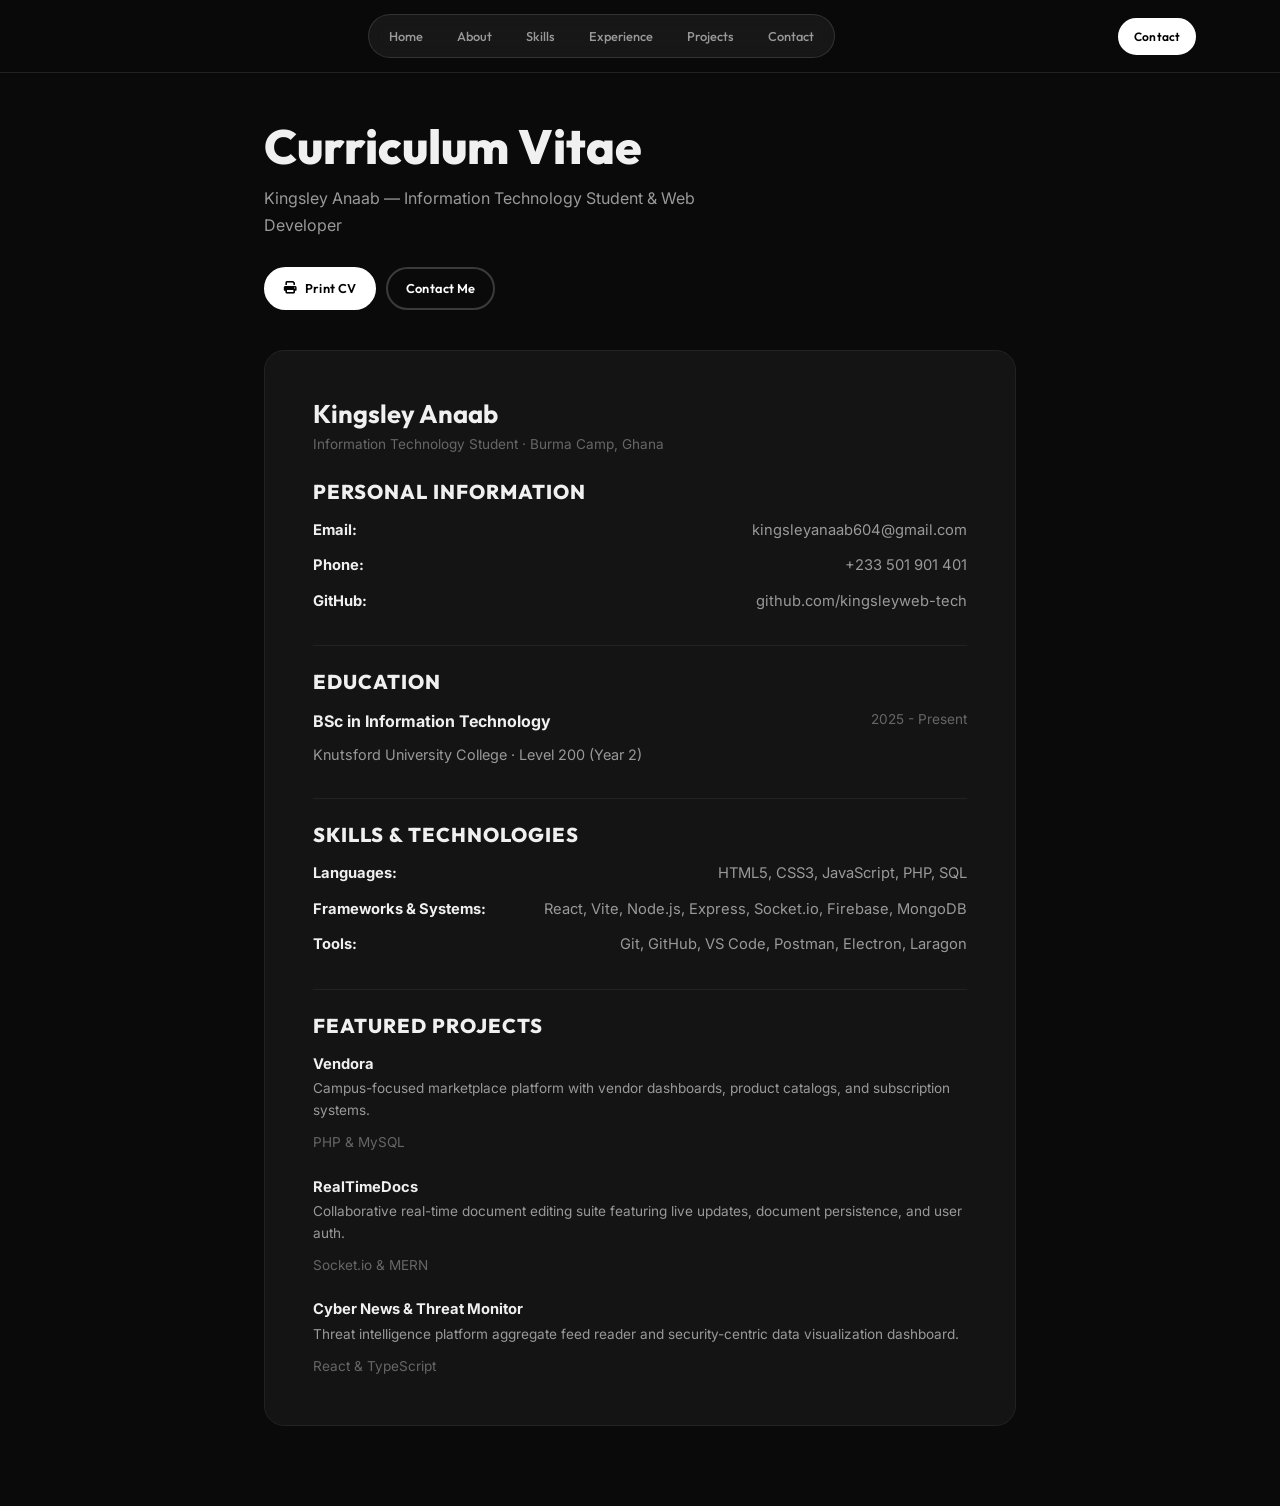
<file: cv.html>
<!DOCTYPE html>
<html lang="en" data-theme="dark">
<head>
  <meta charset="UTF-8">
  <meta name="viewport" content="width=device-width, initial-scale=1.0">
  <title>CV — Kingsley Anaab</title>
  <link rel="stylesheet" href="css/styles.css">
  <link rel="stylesheet" href="https://cdnjs.cloudflare.com/ajax/libs/font-awesome/6.5.0/css/all.min.css" crossorigin="anonymous">
  <style>
    .cv-content {
      background: var(--bg-card);
      border: 1px solid var(--border);
      border-radius: var(--radius-lg);
      padding: 48px;
      margin-top: 40px;
    }
    .cv-section {
      margin-top: 32px;
      padding-top: 24px;
      border-top: 1px solid var(--border);
    }
    .cv-section h2 {
      font-size: 1.25rem;
      font-weight: 800;
      margin-bottom: 16px;
      text-transform: uppercase;
      letter-spacing: .05em;
    }
    .cv-list {
      display: flex;
      flex-direction: column;
      gap: 12px;
    }
    .cv-list li {
      display: flex;
      justify-content: space-between;
      flex-wrap: wrap;
      gap: 10px;
      font-size: .92rem;
      color: var(--text-2);
    }
    .cv-list li strong {
      color: var(--text);
    }
    @media (max-width: 480px) {
      .cv-content {
        padding: 24px 16px;
      }
    }
  </style>
</head>
<body>

<!-- ═══════════════ NAVBAR ═══════════════ -->
<nav class="navbar scrolled">
  <div class="container nav-inner">
    <a href="index.html#home" class="nav-logo"></a>

    <div class="nav-pills">
      <a href="index.html#home">Home</a>
      <a href="index.html#about">About</a>
      <a href="index.html#skills">Skills</a>
      <a href="index.html#experience">Experience</a>
      <a href="index.html#projects">Projects</a>
      <a href="index.html#contact">Contact</a>
    </div>

    <div class="nav-right">
      <a href="index.html#contact" class="btn btn-primary btn-xs">Contact</a>
    </div>
  </div>
</nav>

<div class="container" style="padding: 120px 24px 80px; max-width: 800px;">
  <h1 class="section-heading">Curriculum Vitae</h1>
  <p class="section-sub">Kingsley Anaab — Information Technology Student &amp; Web Developer</p>
  
  <div style="margin: 28px 0; display:flex; gap:10px;">
    <button onclick="window.print()" class="btn btn-primary btn-sm">
      <i class="fas fa-print"></i> Print CV
    </button>
    <a href="index.html#contact" class="btn btn-ghost btn-sm">Contact Me</a>
  </div>
  
  <div class="cv-content">
    <h2 style="font-size: 1.6rem; margin-bottom: 6px;">Kingsley Anaab</h2>
    <p style="color:var(--text-3); font-size:.85rem; margin-bottom: 24px;">Information Technology Student · Burma Camp, Ghana</p>
    
    <div class="cv-section" style="border-top:none; padding-top:0; margin-top:0;">
      <h2>Personal Information</h2>
      <ul class="cv-list">
        <li><strong>Email:</strong> kingsleyanaab604@gmail.com</li>
        <li><strong>Phone:</strong> +233 501 901 401</li>
        <li><strong>GitHub:</strong> github.com/kingsleyweb-tech</li>
      </ul>
    </div>
    
    <div class="cv-section">
      <h2>Education</h2>
      <div style="display:flex; justify-content:space-between; flex-wrap:wrap; gap:10px; margin-bottom:8px;">
        <strong>BSc in Information Technology</strong>
        <span style="color:var(--text-3); font-size:.85rem;">2025 - Present</span>
      </div>
      <p style="color:var(--text-2); font-size:.9rem;">Knutsford University College · Level 200 (Year 2)</p>
    </div>
    
    <div class="cv-section">
      <h2>Skills &amp; Technologies</h2>
      <ul class="cv-list">
        <li><strong>Languages:</strong> HTML5, CSS3, JavaScript, PHP, SQL</li>
        <li><strong>Frameworks &amp; Systems:</strong> React, Vite, Node.js, Express, Socket.io, Firebase, MongoDB</li>
        <li><strong>Tools:</strong> Git, GitHub, VS Code, Postman, Electron, Laragon</li>
      </ul>
    </div>
    
    <div class="cv-section">
      <h2>Featured Projects</h2>
      <ul class="cv-list">
        <li>
          <div>
            <strong>Vendora</strong>
            <p style="font-size:.85rem; margin-top:2px;">Campus-focused marketplace platform with vendor dashboards, product catalogs, and subscription systems.</p>
          </div>
          <span style="color:var(--text-3); font-size:.85rem;">PHP &amp; MySQL</span>
        </li>
        <li style="margin-top:10px;">
          <div>
            <strong>RealTimeDocs</strong>
            <p style="font-size:.85rem; margin-top:2px;">Collaborative real-time document editing suite featuring live updates, document persistence, and user auth.</p>
          </div>
          <span style="color:var(--text-3); font-size:.85rem;">Socket.io &amp; MERN</span>
        </li>
        <li style="margin-top:10px;">
          <div>
            <strong>Cyber News &amp; Threat Monitor</strong>
            <p style="font-size:.85rem; margin-top:2px;">Threat intelligence platform aggregate feed reader and security-centric data visualization dashboard.</p>
          </div>
          <span style="color:var(--text-3); font-size:.85rem;">React &amp; TypeScript</span>
        </li>
      </ul>
    </div>
  </div>
</div>

<script>
  // Simple theme persistence for CV page
  const savedTheme = localStorage.getItem('theme') || 'dark';
  document.documentElement.setAttribute('data-theme', savedTheme);
</script>
</body>
</html>
</file>
<file: css/styles.css>
/* ═══════════════════════════════════════════════════════
   KINGSLEY ANAAB — PORTFOLIO STYLES v3
   Dark-first design system with light mode support
   ═══════════════════════════════════════════════════════ */

@import url('https://fonts.googleapis.com/css2?family=Outfit:wght@300;400;500;600;700;800;900&family=Inter:wght@300;400;500;600;700&display=swap');

/* ── RESET ──────────────────────────────────────────────── */
*, *::before, *::after { margin: 0; padding: 0; box-sizing: border-box; }
html { scroll-behavior: smooth; font-size: 16px; }
ul { list-style: none; }
img { max-width: 100%; height: auto; display: block; }
a { text-decoration: none; color: inherit; }
button { font-family: inherit; cursor: pointer; border: none; background: none; }

/* ── DESIGN TOKENS — DARK (DEFAULT) ─────────────────────── */
:root {
  --bg:           #0a0a0a;
  --bg-2:         #111111;
  --bg-3:         #1a1a1a;
  --bg-card:      #141414;
  --border:       #222222;
  --border-2:     #2a2a2a;
  --text:         #f0f0f0;
  --text-2:       #999999;
  --text-3:       #666666;
  --accent:       #ffffff;
  --accent-dim:   rgba(255,255,255,0.08);
  --accent-glow:  rgba(255,255,255,0.03);
  --pill-bg:      rgba(255,255,255,0.06);
  --pill-border:  rgba(255,255,255,0.12);
  --pill-active:  #ffffff;
  --pill-text-active: #000000;
  --btn-primary-bg:   #ffffff;
  --btn-primary-text: #000000;
  --btn-ghost-border: rgba(255,255,255,0.2);
  --btn-ghost-text:   #ffffff;
  --shadow:       0 2px 20px rgba(0,0,0,0.4);
  --shadow-lg:    0 8px 40px rgba(0,0,0,0.5);
  --radius:       12px;
  --radius-lg:    20px;
  --radius-xl:    28px;
  --nav-h:        64px;
  --font-display: 'Outfit', sans-serif;
  --font-body:    'Inter', sans-serif;
  --t:            250ms ease;
  --t-fast:       150ms ease;
  --section-gap:  100px;
}

/* ── LIGHT MODE ─────────────────────────────────────────── */
[data-theme="light"] {
  --bg:           #ffffff;
  --bg-2:         #f8f8f8;
  --bg-3:         #f0f0f0;
  --bg-card:      #fafafa;
  --border:       #e5e5e5;
  --border-2:     #d8d8d8;
  --text:         #0a0a0a;
  --text-2:       #555555;
  --text-3:       #888888;
  --accent:       #0a0a0a;
  --accent-dim:   rgba(0,0,0,0.05);
  --accent-glow:  rgba(0,0,0,0.02);
  --pill-bg:      rgba(0,0,0,0.04);
  --pill-border:  rgba(0,0,0,0.1);
  --pill-active:  #0a0a0a;
  --pill-text-active: #ffffff;
  --btn-primary-bg:   #0a0a0a;
  --btn-primary-text: #ffffff;
  --btn-ghost-border: rgba(0,0,0,0.2);
  --btn-ghost-text:   #0a0a0a;
  --shadow:       0 2px 16px rgba(0,0,0,0.08);
  --shadow-lg:    0 8px 40px rgba(0,0,0,0.12);
}

/* ── BASE ───────────────────────────────────────────────── */
body {
  font-family: var(--font-body);
  background: var(--bg);
  color: var(--text);
  line-height: 1.6;
  overflow-x: hidden;
  -webkit-font-smoothing: antialiased;
  transition: background var(--t), color var(--t);
}

h1, h2, h3, h4, h5, h6 {
  font-family: var(--font-display);
  font-weight: 700;
  line-height: 1.15;
  color: var(--text);
}

.container {
  width: 100%;
  max-width: 1160px;
  margin: 0 auto;
  padding: 0 24px;
}

.section { padding: var(--section-gap) 0; }
.section--alt { background: var(--bg-2); }

/* ── SCROLL REVEAL ──────────────────────────────────────── */
.reveal {
  opacity: 0;
  transform: translateY(12px);
  transition: opacity .35s cubic-bezier(0.16, 1, 0.3, 1), transform .35s cubic-bezier(0.16, 1, 0.3, 1);
}
.reveal.on { opacity: 1; transform: none; }
.rd1 { transition-delay: .04s; }
.rd2 { transition-delay: .08s; }
.rd3 { transition-delay: .12s; }
.rd4 { transition-delay: .16s; }
@media (prefers-reduced-motion: reduce) {
  .reveal { opacity: 1; transform: none; transition: none; }
}

/* ── NAV ────────────────────────────────────────────────── */
.navbar {
  position: fixed;
  top: 0; left: 0; right: 0;
  z-index: 900;
  padding: 14px 0;
  transition: background var(--t), border-color var(--t);
  border-bottom: 1px solid transparent;
}
.navbar.scrolled {
  background: rgba(10,10,10,0.85);
  backdrop-filter: blur(16px);
  -webkit-backdrop-filter: blur(16px);
  border-color: var(--border);
}
[data-theme="light"] .navbar.scrolled {
  background: rgba(255,255,255,0.88);
}

.nav-inner {
  display: flex;
  align-items: center;
  justify-content: space-between;
  gap: 16px;
}

/* Logo */
.nav-logo {
  font-family: var(--font-display);
  font-size: 1.2rem;
  font-weight: 900;
  color: var(--text);
  letter-spacing: -.02em;
  flex-shrink: 0;
}

/* Pill nav */
.nav-pills {
  display: flex;
  align-items: center;
  gap: 2px;
  background: var(--pill-bg);
  border: 1px solid var(--pill-border);
  border-radius: 100px;
  padding: 4px;
  backdrop-filter: blur(8px);
}

.nav-pills a {
  font-family: var(--font-display);
  font-size: .8rem;
  font-weight: 500;
  padding: 7px 16px;
  border-radius: 100px;
  color: var(--text-2);
  transition: var(--t-fast);
  white-space: nowrap;
}
.nav-pills a:hover { color: var(--text); }
.nav-pills a.active {
  background: var(--pill-active);
  color: var(--pill-text-active);
}

/* Nav right: theme toggle + hamburger */
.nav-right {
  display: flex;
  align-items: center;
  gap: 10px;
  flex-shrink: 0;
}

.theme-btn {
  width: 36px; height: 36px;
  border-radius: 50%;
  background: var(--pill-bg);
  border: 1px solid var(--pill-border);
  color: var(--text);
  font-size: .9rem;
  display: flex; align-items: center; justify-content: center;
  transition: var(--t);
}
.theme-btn:hover { background: var(--border-2); }

.nav-toggle {
  display: none;
  flex-direction: column;
  gap: 5px;
  padding: 4px;
  background: var(--pill-bg);
  border: 1px solid var(--pill-border);
  border-radius: 8px;
}
.nav-toggle span {
  display: block;
  width: 20px; height: 2px;
  background: var(--text);
  border-radius: 2px;
  transition: var(--t);
}
.nav-toggle.open span:nth-child(1) { transform: translateY(7px) rotate(45deg); }
.nav-toggle.open span:nth-child(2) { opacity: 0; }
.nav-toggle.open span:nth-child(3) { transform: translateY(-7px) rotate(-45deg); }

/* ── BUTTONS ────────────────────────────────────────────── */
.btn {
  display: inline-flex; align-items: center; gap: 8px;
  padding: 12px 24px;
  border-radius: 100px;
  font-family: var(--font-display);
  font-size: .88rem; font-weight: 600;
  letter-spacing: .01em;
  transition: var(--t); cursor: pointer;
  white-space: nowrap;
}
.btn-sm { padding: 9px 18px; font-size: .8rem; }
.btn-xs { padding: 7px 14px; font-size: .75rem; }

.btn-primary {
  background: var(--btn-primary-bg);
  color: var(--btn-primary-text);
  border: 2px solid var(--btn-primary-bg);
}
.btn-primary:hover { opacity: .85; transform: translateY(-1px); }

.btn-ghost {
  background: transparent;
  color: var(--btn-ghost-text);
  border: 2px solid var(--btn-ghost-border);
}
.btn-ghost:hover {
  border-color: var(--text);
  background: var(--accent-dim);
  transform: translateY(-1px);
}

/* ── LABELS ─────────────────────────────────────────────── */
.label {
  font-family: var(--font-display);
  font-size: .68rem; font-weight: 700;
  letter-spacing: .12em; text-transform: uppercase;
  color: var(--text-3);
  display: block; margin-bottom: 12px;
}

.section-heading {
  font-size: clamp(2rem, 4vw, 3rem);
  font-weight: 800; margin-bottom: 12px; line-height: 1.1;
}
.section-sub {
  color: var(--text-2); font-size: 1rem; max-width: 500px; line-height: 1.7;
}
.section-header { margin-bottom: 56px; }

/* ── LEARNING BADGE ─────────────────────────────────────── */
.learning-badge {
  display: inline-flex; align-items: center; gap: 7px;
  background: rgba(59,130,246,0.12);
  border: 1px solid rgba(59,130,246,0.25);
  color: #60a5fa;
  padding: 6px 14px; border-radius: 100px;
  font-size: .75rem; font-weight: 600; font-family: var(--font-display);
}
.learning-badge i { font-size: .7rem; }

/* ══════════════════════════════════════════════════════════
   HERO
══════════════════════════════════════════════════════════ */
.hero {
  min-height: 100svh;
  padding-top: var(--nav-h);
  display: flex; align-items: center;
  position: relative; overflow: hidden;
}

/* Subtle noise texture */
.hero::before {
  content: '';
  position: absolute; inset: 0;
  background-image: radial-gradient(circle at 70% 20%, rgba(255,255,255,.03) 0%, transparent 50%),
                    radial-gradient(circle at 20% 80%, rgba(255,255,255,.02) 0%, transparent 40%);
  pointer-events: none;
}

.hero-grid {
  display: grid;
  grid-template-columns: 1fr 360px;
  gap: 60px;
  align-items: center;
  padding: 60px 0 80px;
  position: relative; z-index: 1;
}

/* ── Desktop name block (shown desktop, hidden mobile) ── */
.hero-name-only { display: block; margin-bottom: 20px; }
.hero-brand-row  { display: none; } /* mobile brand-row: hidden by default */

/* ── Clickable circular avatar (used inside mobile brand-row) ── */
.hero-avatar-circle {
  width: 84px; height: 84px;
  border-radius: 50%;
  overflow: hidden;
  flex-shrink: 0;
  border: 2px solid var(--border-2);
  cursor: pointer;
  transition: var(--t);
  position: relative;
}
.hero-avatar-circle::after {
  content: '';
  position: absolute; inset: 0;
  border-radius: 50%;
  border: 2px solid transparent;
  transition: var(--t);
}
.hero-avatar-circle:hover::after,
.hero-avatar-circle:focus::after {
  border-color: var(--text);
  box-shadow: 0 0 0 3px rgba(255,255,255,.15);
}
.hero-avatar-circle img {
  width: 100%; height: 100%;
  object-fit: cover; object-position: top;
  display: block;
}
.hero-avatar-circle:focus { outline: none; }

/* Status row */
.hero-meta {
  display: flex; align-items: center;
  flex-wrap: wrap; gap: 12px;
  margin-bottom: 24px;
}

.status-badge {
  display: inline-flex; align-items: center; gap: 8px;
  background: rgba(74,222,128,.1);
  border: 1px solid rgba(74,222,128,.25);
  padding: 7px 16px; border-radius: 100px;
  font-size: .78rem; font-weight: 600;
  color: #4ade80; font-family: var(--font-display);
}
.status-dot {
  width: 7px; height: 7px; border-radius: 50%;
  background: #4ade80; flex-shrink: 0;
  animation: pulse-g 2s ease infinite;
}
@keyframes pulse-g {
  0%,100% { box-shadow: 0 0 0 0 rgba(74,222,128,.4); }
  50%      { box-shadow: 0 0 0 5px rgba(74,222,128,0); }
}

.location-tag {
  font-size: .82rem; color: var(--text-2);
  display: flex; align-items: center; gap: 6px;
}

/* Name */
.hero-name {
  font-size: clamp(3.5rem, 8vw, 6rem);
  font-weight: 900;
  line-height: .95;
  letter-spacing: -.04em;
  color: var(--text);
  margin-bottom: 14px;
}

.hero-role {
  font-family: var(--font-display);
  font-size: clamp(1rem, 2.5vw, 1.35rem);
  font-weight: 600;
  color: var(--text-2);
  margin-bottom: 20px;
}

.hero-desc {
  font-size: .97rem;
  color: var(--text-2);
  line-height: 1.75;
  max-width: 500px;
  margin-bottom: 32px;
}

/* Stats */
.hero-stats {
  display: flex; gap: 16px;
  margin-bottom: 32px;
  flex-wrap: wrap;
}

.hero-stat {
  background: var(--bg-3);
  border: 1px solid var(--border);
  border-radius: var(--radius);
  padding: 16px 20px;
  text-align: center;
  min-width: 90px;
}
.stat-val {
  font-family: var(--font-display);
  font-size: 1.5rem; font-weight: 800;
  color: var(--text); line-height: 1;
  margin-bottom: 4px;
}
.stat-lbl {
  font-size: .72rem; color: var(--text-3);
  letter-spacing: .04em;
}

/* Actions */
.hero-actions {
  display: flex; flex-wrap: wrap; gap: 10px;
  margin-bottom: 28px;
}

/* Tags */
.hero-tags {
  display: flex; flex-wrap: wrap; gap: 8px;
}
.hero-tag {
  background: var(--bg-3);
  border: 1px solid var(--border);
  color: var(--text-2);
  padding: 6px 14px; border-radius: 100px;
  font-size: .78rem; font-weight: 500;
  font-family: var(--font-display);
}

/* ── Right column: big circular photo ── */
.hero-right {
  display: flex;
  justify-content: center;
  align-items: center;
}

.hero-photo-card {
  position: relative;
  display: flex;
  justify-content: center;
  cursor: pointer;
}

.hero-photo-frame {
  border-radius: 50%;
  overflow: hidden;
  border: 2px solid var(--border-2);
  width: 320px; height: 320px;
  background: var(--bg-3);
  box-shadow: var(--shadow-lg);
  transition: var(--t);
}
.hero-photo-frame:hover {
  box-shadow: 0 0 0 4px rgba(255,255,255,.12), var(--shadow-lg);
}
.hero-photo-frame img {
  width: 100%; height: 100%;
  object-fit: cover; object-position: top;
}

.currently-card {
  position: absolute;
  bottom: -12px; left: 50%;
  transform: translateX(-50%);
  white-space: nowrap;
  background: var(--bg-2);
  backdrop-filter: blur(12px);
  border: 1px solid var(--border-2);
  border-radius: var(--radius);
  padding: 8px 16px;
  font-size: .72rem;
  color: var(--text-2);
  z-index: 2;
}
.currently-card strong {
  display: block; color: var(--text);
  font-family: var(--font-display); font-weight: 700;
  font-size: .78rem;
}

/* ══════════════════════════════════════════════════════════
   ABOUT
══════════════════════════════════════════════════════════ */
.about-grid {
  display: block;
  max-width: 800px;
  margin: 0 auto;
}

.about-img-wrap {
  position: relative;
}
.about-img-frame {
  border-radius: var(--radius-xl);
  overflow: hidden;
  border: 1px solid var(--border);
  aspect-ratio: 4/5;
  background: var(--bg-3);
}
.about-img-frame img {
  width: 100%; height: 100%;
  object-fit: cover; object-position: top;
}
.about-img-badge {
  position: absolute; bottom: -14px; right: -14px;
  background: var(--bg-card);
  border: 1px solid var(--border);
  border-radius: var(--radius);
  padding: 14px 18px;
  box-shadow: var(--shadow);
}
.about-img-badge .val {
  font-family: var(--font-display);
  font-size: 1.5rem; font-weight: 800;
  color: var(--text); line-height: 1; margin-bottom: 2px;
}
.about-img-badge .lbl {
  font-size: .7rem; color: var(--text-3); letter-spacing: .04em;
}

.about-text h2 {
  font-size: clamp(1.7rem, 3.5vw, 2.4rem);
  font-weight: 800; margin-bottom: 20px;
}
.about-text p {
  color: var(--text-2); line-height: 1.8; margin-bottom: 16px; font-size: .95rem;
}

.about-interests {
  display: flex; flex-wrap: wrap; gap: 8px;
  margin: 24px 0;
}
.interest-pill {
  background: var(--bg-3);
  border: 1px solid var(--border);
  color: var(--text-2);
  padding: 7px 15px; border-radius: 100px;
  font-size: .8rem; font-weight: 500;
  transition: var(--t);
}
.interest-pill:hover {
  background: var(--accent);
  color: var(--bg);
  border-color: var(--accent);
}

.about-details-row {
  display: grid; grid-template-columns: 1fr 1fr;
  gap: 16px; margin-top: 28px;
  padding-top: 28px;
  border-top: 1px solid var(--border);
}
.about-detail h4 {
  font-size: .72rem; color: var(--text-3);
  font-weight: 500; margin-bottom: 3px;
  font-family: var(--font-body); letter-spacing: .04em;
}
.about-detail p {
  font-size: .9rem; font-weight: 600;
  color: var(--text); margin: 0;
  font-family: var(--font-display);
}

/* ══════════════════════════════════════════════════════════
   SKILLS
══════════════════════════════════════════════════════════ */
.skills-section { background: var(--bg-2); }

.skills-cats {
  display: grid;
  grid-template-columns: repeat(auto-fit, minmax(280px, 1fr));
  gap: 20px; margin-bottom: 60px;
}

.skill-cat-card {
  background: var(--bg-card);
  border: 1px solid var(--border);
  border-radius: var(--radius-lg);
  padding: 28px;
  transition: border-color var(--t);
}
.skill-cat-card:hover { border-color: var(--border-2); }

.skill-cat-header {
  display: flex; align-items: center; gap: 10px;
  margin-bottom: 20px;
}
.skill-cat-icon {
  width: 36px; height: 36px;
  background: var(--bg-3);
  border: 1px solid var(--border);
  border-radius: 8px;
  display: flex; align-items: center; justify-content: center;
  font-size: .85rem; color: var(--text-2);
}
.skill-cat-name {
  font-family: var(--font-display);
  font-size: .85rem; font-weight: 700;
  color: var(--text);
}

.skill-items-list {
  display: flex; flex-direction: column; gap: 10px;
}
.skill-item {
  display: flex; align-items: center; gap: 10px;
}
.skill-icon {
  width: 26px; height: 26px;
  border-radius: 6px;
  overflow: hidden;
  flex-shrink: 0;
  background: var(--bg-3);
  display: flex; align-items: center; justify-content: center;
}
.skill-icon img {
  width: 18px; height: 18px; object-fit: contain;
}
.skill-icon-fa { font-size: .75rem; color: var(--text-2); }

.skill-item-name {
  font-size: .85rem; font-weight: 600;
  color: var(--text); flex: 1;
  font-family: var(--font-display);
}
.skill-level-badge {
  font-size: .65rem; font-weight: 600;
  padding: 2px 8px; border-radius: 100px;
  font-family: var(--font-display); letter-spacing: .04em;
  background: var(--bg-3); border: 1px solid var(--border);
  color: var(--text-3);
}
.skill-level-badge.comfortable { color: #4ade80; border-color: rgba(74,222,128,.25); background: rgba(74,222,128,.08); }
.skill-level-badge.developing  { color: #60a5fa; border-color: rgba(96,165,250,.25); background: rgba(96,165,250,.08); }
.skill-level-badge.learning    { color: #f59e0b; border-color: rgba(245,158,11,.25); background: rgba(245,158,11,.08); }
.skill-level-badge.beginner    { color: var(--text-3); }
.skill-level-badge.daily       { color: #a78bfa; border-color: rgba(167,139,250,.25); background: rgba(167,139,250,.08); }

/* Skill legend */
.skill-legend {
  display: flex; flex-wrap: wrap; gap: 14px;
  align-items: center;
  padding: 20px 24px;
  background: var(--bg-card);
  border: 1px solid var(--border);
  border-radius: var(--radius);
}
.skill-legend-title {
  font-size: .72rem; color: var(--text-3);
  font-weight: 600; margin-right: 4px;
  font-family: var(--font-display);
}
.legend-item {
  display: flex; align-items: center; gap: 5px;
  font-size: .72rem; color: var(--text-2);
  font-family: var(--font-display); font-weight: 500;
}
.legend-dot {
  width: 8px; height: 8px; border-radius: 50%;
}

/* ══════════════════════════════════════════════════════════
   EXPERIENCE
══════════════════════════════════════════════════════════ */
.experience-section { background: var(--bg); }

.exp-number {
  font-size: clamp(3rem, 8vw, 6rem);
  font-weight: 900; color: var(--border-2);
  font-family: var(--font-display);
  line-height: 1; margin-bottom: -10px;
}
.exp-title {
  font-size: clamp(2rem, 5vw, 3.5rem);
  font-weight: 900; color: var(--text);
  margin-bottom: 48px;
}

.exp-timeline {
  display: flex; flex-direction: column; gap: 0;
  position: relative;
}
.exp-timeline::before {
  content: '';
  position: absolute; left: 17px; top: 8px; bottom: 8px;
  width: 1px; background: var(--border);
}

.exp-item {
  display: flex; gap: 28px;
  position: relative;
}
.exp-item + .exp-item { margin-top: 0; }

.exp-dot-wrap {
  display: flex; flex-direction: column; align-items: center;
  flex-shrink: 0; z-index: 1;
  padding-top: 28px;
}
.exp-dot {
  width: 36px; height: 36px; border-radius: 50%;
  border: 2px solid var(--border);
  background: var(--bg);
  display: flex; align-items: center; justify-content: center;
  flex-shrink: 0; font-size: .7rem; color: var(--text-3);
  transition: var(--t);
}
.exp-item.current .exp-dot {
  border-color: #60a5fa;
  background: rgba(96,165,250,.1);
  color: #60a5fa;
}

.exp-card {
  flex: 1;
  background: var(--bg-card);
  border: 1px solid var(--border);
  border-radius: var(--radius-lg);
  padding: 28px 28px 28px;
  margin-bottom: 20px;
  transition: border-color var(--t);
}
.exp-card:hover { border-color: var(--border-2); }

.exp-card-top {
  display: flex; justify-content: space-between;
  align-items: flex-start; gap: 16px;
  margin-bottom: 6px;
  flex-wrap: wrap;
}
.exp-card-title {
  font-family: var(--font-display);
  font-size: 1.05rem; font-weight: 700; color: var(--text);
}
.exp-period {
  font-size: .78rem; color: var(--text-3);
  font-family: var(--font-body); white-space: nowrap;
}
.exp-org {
  font-size: .82rem; color: var(--text-2);
  margin-bottom: 6px;
}
.exp-type-badge {
  display: inline-block;
  background: var(--bg-3); border: 1px solid var(--border);
  color: var(--text-3); font-size: .66rem;
  padding: 2px 9px; border-radius: 100px;
  font-family: var(--font-display); font-weight: 600;
  letter-spacing: .04em; margin-bottom: 14px;
}

.exp-desc {
  font-size: .87rem; color: var(--text-2);
  line-height: 1.7; margin-bottom: 14px;
}
.exp-highlights {
  display: flex; flex-direction: column; gap: 8px;
}
.exp-highlights li {
  display: flex; gap: 10px;
  font-size: .84rem; color: var(--text-2);
  line-height: 1.5;
}
.exp-highlights li::before {
  content: '—';
  color: var(--text-3); flex-shrink: 0;
}

/* ══════════════════════════════════════════════════════════
   PROJECTS
══════════════════════════════════════════════════════════ */
.projects-section { background: var(--bg-2); }

/* Filters */
.proj-filters {
  display: flex; flex-wrap: wrap; gap: 8px;
  margin-bottom: 40px;
}
.filter-btn {
  background: var(--pill-bg);
  border: 1px solid var(--pill-border);
  color: var(--text-2);
  padding: 8px 18px; border-radius: 100px;
  font-size: .8rem; font-weight: 600;
  font-family: var(--font-display); cursor: pointer;
  transition: var(--t-fast);
}
.filter-btn:hover { color: var(--text); border-color: var(--border-2); }
.filter-btn.active {
  background: var(--pill-active); border-color: var(--pill-active);
  color: var(--pill-text-active);
}

/* Featured project */
.featured-proj {
  display: grid; grid-template-columns: 1.1fr 1fr;
  border: 1px solid var(--border);
  border-radius: var(--radius-xl);
  overflow: hidden;
  background: var(--bg-card);
  margin-bottom: 24px;
  cursor: pointer;
  transition: border-color var(--t), transform var(--t), box-shadow var(--t);
}
.featured-proj:hover {
  border-color: var(--border-2);
  transform: translateY(-3px);
  box-shadow: var(--shadow-lg);
}
.featured-proj-img {
  position: relative; overflow: hidden;
  min-height: 360px; background: var(--bg-3);
}
.featured-proj-img img {
  width: 100%; height: 100%;
  object-fit: cover;
  transition: transform .6s ease;
}
.featured-proj:hover .featured-proj-img img { transform: scale(1.04); }
.feat-placeholder {
  width: 100%; height: 100%;
  display: flex; align-items: center; justify-content: center;
  font-size: 5rem; color: var(--border-2);
  min-height: 360px;
}
.feat-badge {
  position: absolute; top: 14px; left: 14px;
  background: var(--text); color: var(--bg);
  font-family: var(--font-display); font-size: .62rem;
  font-weight: 700; letter-spacing: .1em; text-transform: uppercase;
  padding: 4px 10px; border-radius: 100px;
}

.featured-proj-body {
  padding: 40px 36px;
  display: flex; flex-direction: column; justify-content: center;
}
.featured-proj-cat {
  font-size: .7rem; color: var(--text-3);
  font-weight: 600; letter-spacing: .1em;
  text-transform: uppercase; margin-bottom: 10px;
  font-family: var(--font-body);
}
.featured-proj-body h3 {
  font-size: 1.7rem; font-weight: 800; margin-bottom: 12px;
}
.featured-proj-body p {
  color: var(--text-2); font-size: .9rem;
  line-height: 1.75; margin-bottom: 20px;
}
.proj-tech-row {
  display: flex; flex-wrap: wrap; gap: 6px; margin-bottom: 24px;
}
.tech-tag {
  background: var(--bg-3); border: 1px solid var(--border);
  color: var(--text-2); padding: 3px 10px; border-radius: 100px;
  font-size: .72rem; font-weight: 500;
}
.proj-actions { display: flex; gap: 8px; flex-wrap: wrap; }

/* Projects grid */
.proj-grid {
  display: grid;
  grid-template-columns: repeat(auto-fill, minmax(300px, 1fr));
  gap: 20px;
}

.proj-card {
  background: var(--bg-card); border: 1px solid var(--border);
  border-radius: var(--radius-lg); overflow: hidden;
  cursor: pointer; display: flex; flex-direction: column;
  transition: border-color var(--t), transform var(--t), box-shadow var(--t);
}
.proj-card:hover {
  border-color: var(--border-2);
  transform: translateY(-3px);
  box-shadow: var(--shadow);
}

.proj-card-img {
  height: 180px; overflow: hidden; background: var(--bg-3);
  position: relative; flex-shrink: 0;
}
.proj-card-img img {
  width: 100%; height: 100%; object-fit: cover;
  transition: transform .5s ease;
}
.proj-card:hover .proj-card-img img { transform: scale(1.05); }
.proj-card-placeholder {
  width: 100%; height: 100%;
  display: flex; align-items: center; justify-content: center;
  font-size: 2.5rem; color: var(--border-2);
}

.proj-card-body {
  padding: 22px; flex: 1; display: flex; flex-direction: column;
}
.proj-card-cat {
  font-size: .65rem; color: var(--text-3);
  font-weight: 600; text-transform: uppercase; letter-spacing: .08em;
  margin-bottom: 7px;
}
.proj-card-body h3 {
  font-size: 1rem; font-weight: 700; margin-bottom: 9px; line-height: 1.3;
}
.proj-card-body p {
  font-size: .83rem; color: var(--text-2);
  line-height: 1.65; margin-bottom: 14px; flex: 1;
}
.proj-card-foot {
  display: flex; align-items: center;
  justify-content: space-between; gap: 8px;
  margin-top: auto;
}
.proj-arrow {
  width: 30px; height: 30px; border-radius: 50%;
  border: 1px solid var(--border);
  display: flex; align-items: center; justify-content: center;
  font-size: .75rem; color: var(--text-3);
  flex-shrink: 0; transition: var(--t);
}
.proj-card:hover .proj-arrow {
  background: var(--text); color: var(--bg);
  border-color: var(--text);
}

/* Engineering */
.engineering-wrap {
  margin-top: 72px; padding-top: 56px;
  border-top: 1px solid var(--border);
}
.eng-grid {
  display: grid;
  grid-template-columns: repeat(auto-fill, minmax(260px, 1fr));
  gap: 18px;
}
.eng-card {
  background: var(--bg-card); border: 1px solid var(--border);
  border-radius: var(--radius-lg); padding: 24px;
  cursor: pointer; transition: var(--t);
}
.eng-card:hover { border-color: var(--border-2); transform: translateY(-2px); }
.eng-icon {
  width: 38px; height: 38px;
  background: var(--bg-3); border: 1px solid var(--border);
  border-radius: 9px; display: flex; align-items: center;
  justify-content: center; font-size: .9rem; color: var(--text-2);
  margin-bottom: 16px;
}
.eng-card h3 { font-size: .97rem; font-weight: 700; margin-bottom: 8px; }
.eng-card p { font-size: .82rem; color: var(--text-2); line-height: 1.65; margin-bottom: 14px; }
.eng-concepts { display: flex; flex-wrap: wrap; gap: 5px; margin-bottom: 16px; }
.eng-concept {
  background: var(--bg-3); border: 1px solid var(--border);
  color: var(--text-3); padding: 3px 9px; border-radius: 100px;
  font-size: .68rem; font-weight: 500;
}

/* ══════════════════════════════════════════════════════════
   AI WORKFLOW
══════════════════════════════════════════════════════════ */
.ai-section { background: var(--bg); }

.ai-grid {
  display: grid; grid-template-columns: 1fr 1fr;
  gap: 56px; align-items: start;
}
.ai-left p { color: var(--text-2); line-height: 1.8; font-size: .95rem; margin-bottom: 16px; }

.ai-disclaimer {
  background: rgba(245,158,11,.06);
  border: 1px solid rgba(245,158,11,.2);
  border-radius: var(--radius);
  padding: 16px 20px;
  margin: 20px 0;
}
.ai-disclaimer p {
  color: #f59e0b !important; font-size: .85rem !important; margin: 0 !important;
  font-style: italic;
}

.ai-use-cases {
  display: flex; flex-direction: column; gap: 8px; margin-top: 20px;
}
.ai-use-case {
  display: flex; align-items: center; gap: 10px;
  font-size: .87rem; color: var(--text-2);
}
.ai-use-case::before {
  content: '→'; color: var(--text-3); flex-shrink: 0;
}

.ai-tools-grid {
  display: flex; flex-direction: column; gap: 12px;
}
.ai-tool-card {
  background: var(--bg-card); border: 1px solid var(--border);
  border-radius: var(--radius); padding: 16px 18px;
  display: flex; align-items: flex-start; gap: 14px;
  transition: border-color var(--t);
}
.ai-tool-card:hover { border-color: var(--border-2); }
.ai-tool-icon {
  width: 36px; height: 36px; border-radius: 8px;
  background: var(--bg-3); border: 1px solid var(--border);
  display: flex; align-items: center; justify-content: center;
  font-size: .85rem; color: var(--text-2); flex-shrink: 0;
}
.ai-tool-name {
  font-family: var(--font-display); font-size: .9rem;
  font-weight: 700; color: var(--text); margin-bottom: 3px;
}
.ai-tool-desc { font-size: .8rem; color: var(--text-2); line-height: 1.5; }
.ai-tool-fave {
  display: inline-block; margin-left: 6px;
  font-size: .6rem; font-weight: 700;
  background: rgba(167,139,250,.15); color: #a78bfa;
  border: 1px solid rgba(167,139,250,.3);
  padding: 1px 7px; border-radius: 100px;
  vertical-align: middle; font-family: var(--font-display);
}

/* ══════════════════════════════════════════════════════════
   GITHUB
══════════════════════════════════════════════════════════ */
.github-section { background: var(--bg-2); }
.github-inner {
  display: grid; grid-template-columns: 1fr 1fr;
  gap: 56px; align-items: center;
}
.github-text h2 { font-size: clamp(1.8rem, 3.5vw, 2.8rem); font-weight: 900; margin-bottom: 14px; }
.github-text p { color: var(--text-2); line-height: 1.8; margin-bottom: 24px; font-size: .95rem; }
.github-handle {
  display: flex; align-items: center; gap: 10px;
  font-family: var(--font-display); font-size: .95rem; font-weight: 600;
  color: var(--text-2); margin-bottom: 28px;
}
.github-handle i { font-size: 1.2rem; color: var(--text); }

.github-card {
  background: var(--bg-card); border: 1px solid var(--border);
  border-radius: var(--radius-xl); padding: 28px;
}
.github-card-header {
  display: flex; gap: 6px; margin-bottom: 20px;
}
.gc-dot {
  width: 11px; height: 11px; border-radius: 50%; background: var(--border-2);
}
.github-stats-grid {
  display: grid; grid-template-columns: 1fr 1fr; gap: 12px; margin-bottom: 16px;
}
.github-stat-item {
  background: var(--bg-3); border: 1px solid var(--border);
  border-radius: var(--radius); padding: 14px;
}
.gs-num {
  font-family: var(--font-display); font-size: 1.3rem;
  font-weight: 800; color: var(--text); margin-bottom: 2px;
}
.gs-lbl { font-size: .7rem; color: var(--text-3); }
.github-repos { display: flex; flex-direction: column; gap: 8px; }
.github-repo {
  background: var(--bg-3); border: 1px solid var(--border);
  border-radius: 8px; padding: 10px 14px;
  display: flex; justify-content: space-between; align-items: center;
}
.gr-name { font-size: .82rem; font-weight: 600; color: var(--text-2); font-family: var(--font-display); }
.gr-lang { font-size: .72rem; color: var(--text-3); }

/* ══════════════════════════════════════════════════════════
   CONTACT
══════════════════════════════════════════════════════════ */
.contact-section { background: var(--bg); }
.contact-grid {
  display: grid; grid-template-columns: 1fr 1fr;
  gap: 56px; align-items: start;
}
.contact-left h2 { font-size: clamp(1.8rem, 3.5vw, 2.8rem); font-weight: 900; margin-bottom: 14px; }
.contact-left > p { color: var(--text-2); line-height: 1.8; margin-bottom: 32px; font-size: .95rem; }

.contact-links { display: flex; flex-direction: column; gap: 16px; margin-bottom: 28px; }
.contact-link-item { display: flex; align-items: flex-start; gap: 14px; }
.contact-link-icon {
  width: 38px; height: 38px; border-radius: 9px;
  background: var(--bg-3); border: 1px solid var(--border);
  display: flex; align-items: center; justify-content: center;
  font-size: .85rem; color: var(--text-2); flex-shrink: 0;
}
.contact-link-label { font-size: .7rem; color: var(--text-3); font-weight: 600; letter-spacing: .06em; margin-bottom: 2px; }
.contact-link-val {
  font-family: var(--font-display); font-size: .9rem; font-weight: 600;
  color: var(--text); transition: color var(--t-fast);
}
.contact-link-val:hover { color: var(--text-2); }
.contact-btns { display: flex; gap: 10px; flex-wrap: wrap; }

/* Contact form */
.contact-form-card {
  background: var(--bg-card); border: 1px solid var(--border);
  border-radius: var(--radius-xl); padding: 32px;
}
.contact-form-card h3 { font-size: 1.15rem; font-weight: 700; margin-bottom: 5px; }
.contact-form-card > p { font-size: .84rem; color: var(--text-2); margin-bottom: 24px; }

.form-row { display: grid; grid-template-columns: 1fr 1fr; gap: 14px; }
.form-group { margin-bottom: 16px; }
.form-group label {
  display: block; font-size: .78rem; font-weight: 600;
  color: var(--text); margin-bottom: 7px;
  font-family: var(--font-display);
}
.form-group input, .form-group textarea {
  width: 100%; padding: 11px 14px;
  background: var(--bg-3); border: 1px solid var(--border);
  border-radius: var(--radius); color: var(--text);
  font-family: var(--font-body); font-size: .88rem;
  transition: border-color var(--t-fast); outline: none; resize: vertical;
}
.form-group input:focus, .form-group textarea:focus {
  border-color: var(--text-2);
  box-shadow: 0 0 0 3px var(--accent-dim);
}
.form-group input::placeholder, .form-group textarea::placeholder { color: var(--text-3); }
.form-group textarea { min-height: 110px; }
.form-submit { width: 100%; justify-content: center; padding: 13px; font-size: .9rem; }
.form-msg {
  margin-top: 12px; padding: 10px 14px; border-radius: var(--radius);
  font-size: .83rem; display: none; border: 1px solid;
}
.form-msg.success { background: rgba(74,222,128,.08); color: #4ade80; border-color: rgba(74,222,128,.2); display: block; }
.form-msg.error   { background: rgba(239,68,68,.08);  color: #f87171; border-color: rgba(239,68,68,.2);  display: block; }

/* ══════════════════════════════════════════════════════════
   FOOTER
══════════════════════════════════════════════════════════ */
.footer { background: var(--bg-2); padding: 56px 0 28px; }
.footer-grid {
  display: grid; grid-template-columns: 1.5fr 1fr 1fr;
  gap: 40px; margin-bottom: 40px;
}
.footer-brand .nav-logo { display: inline-block; margin-bottom: 14px; }
.footer-brand p { color: var(--text-3); font-size: .85rem; line-height: 1.7; max-width: 280px; }

.footer-col h4 {
  font-size: .68rem; font-weight: 700; letter-spacing: .1em;
  text-transform: uppercase; color: var(--text-3); margin-bottom: 16px;
}
.footer-links-list { display: flex; flex-direction: column; gap: 9px; }
.footer-links-list a { font-size: .85rem; color: var(--text-2); transition: color var(--t-fast); }
.footer-links-list a:hover { color: var(--text); }
.footer-contact-list { display: flex; flex-direction: column; gap: 10px; }
.footer-contact-list a, .footer-contact-list span {
  display: flex; align-items: center; gap: 8px;
  font-size: .85rem; color: var(--text-2); transition: color var(--t-fast);
}
.footer-contact-list a:hover { color: var(--text); }
.footer-contact-list i { font-size: .8rem; width: 14px; text-align: center; }

.footer-bottom {
  padding-top: 24px; border-top: 1px solid var(--border);
  display: flex; justify-content: space-between;
  align-items: center; flex-wrap: wrap; gap: 12px;
}
.footer-bottom p { font-size: .8rem; color: var(--text-3); }
.footer-bottom-links { display: flex; gap: 18px; }
.footer-bottom-links a { font-size: .78rem; color: var(--text-3); transition: color var(--t-fast); }
.footer-bottom-links a:hover { color: var(--text-2); }

/* ══════════════════════════════════════════════════════════
   SCROLL TO TOP
══════════════════════════════════════════════════════════ */
.scroll-top {
  position: fixed; bottom: 24px; right: 24px; z-index: 800;
  width: 44px; height: 44px; border-radius: 50%;
  background: var(--text); color: var(--bg);
  display: flex; align-items: center; justify-content: center;
  font-size: .9rem;
  box-shadow: var(--shadow-lg);
  opacity: 0; transform: translateY(10px);
  transition: opacity var(--t), transform var(--t);
  cursor: pointer;
  border: 1px solid var(--border);
}
.scroll-top.show { opacity: 1; transform: translateY(0); }
.scroll-top:hover { transform: translateY(-3px); }

/* ══════════════════════════════════════════════════════════
   IMAGE LIGHTBOX
══════════════════════════════════════════════════════════ */
.lightbox {
  position: fixed; inset: 0; z-index: 2000;
  background: rgba(0,0,0,.92);
  backdrop-filter: blur(10px);
  display: flex; align-items: center; justify-content: center;
  padding: 24px;
  opacity: 0; visibility: hidden;
  transition: opacity .25s ease, visibility .25s ease;
  cursor: zoom-out;
}
.lightbox.open { opacity: 1; visibility: visible; }
.lightbox img {
  max-width: 100%; max-height: 90vh;
  border-radius: var(--radius-lg);
  box-shadow: 0 24px 80px rgba(0,0,0,.6);
  transform: scale(.95);
  transition: transform .25s cubic-bezier(0.16,1,0.3,1);
  cursor: default;
  object-fit: contain;
}
.lightbox.open img { transform: scale(1); }
.lightbox-close {
  position: absolute; top: 16px; right: 16px;
  width: 40px; height: 40px; border-radius: 50%;
  background: rgba(255,255,255,.12); border: 1px solid rgba(255,255,255,.2);
  color: #fff; font-size: 1rem;
  display: flex; align-items: center; justify-content: center;
  cursor: pointer; transition: background .2s;
}
.lightbox-close:hover { background: rgba(255,255,255,.25); }
.lightbox-caption {
  position: absolute; bottom: 24px; left: 50%; transform: translateX(-50%);
  color: rgba(255,255,255,.7); font-size: .82rem;
  background: rgba(0,0,0,.4); backdrop-filter: blur(4px);
  padding: 6px 16px; border-radius: 100px;
  pointer-events: none; white-space: nowrap;
}

/* Make project images show a zoom cursor */
.proj-card-img img, .featured-proj-img img { cursor: zoom-in; }

/* Image Display Fits */
.img-fit-cover {
  object-fit: cover !important;
  object-position: center !important;
}
.img-fit-contain-laptop {
  object-fit: contain !important;
  object-position: top !important;
  background: #000000 !important;
  padding: 8px;
}
.img-fit-contain-mobile {
  object-fit: contain !important;
  object-position: center !important;
  background: #000000 !important;
  padding: 8px;
}

/* ══════════════════════════════════════════════════════════
   MODAL
══════════════════════════════════════════════════════════ */
.modal-overlay {
  position: fixed; inset: 0; z-index: 1000;
  background: rgba(0,0,0,.75);
  backdrop-filter: blur(6px);
  display: flex; align-items: center;
  justify-content: center; padding: 24px;
  opacity: 0; visibility: hidden;
  transition: opacity var(--t), visibility var(--t);
}
.modal-overlay.open { opacity: 1; visibility: visible; }

.modal {
  background: var(--bg-card); border: 1px solid var(--border);
  border-radius: var(--radius-xl);
  width: 100%; max-width: 700px;
  max-height: 90vh; overflow-y: auto;
  transform: translateY(16px) scale(.98);
  transition: transform var(--t);
  position: relative;
}
.modal-overlay.open .modal { transform: none; }

.modal-close {
  position: absolute; top: 14px; right: 14px;
  width: 32px; height: 32px; border-radius: 50%;
  background: var(--bg-3); border: 1px solid var(--border);
  color: var(--text-2); font-size: .8rem;
  display: flex; align-items: center; justify-content: center;
  cursor: pointer; z-index: 10; transition: var(--t);
}
.modal-close:hover { background: var(--text); color: var(--bg); }

.modal-placeholder-img {
  height: 180px; background: var(--bg-3);
  border-radius: var(--radius-xl) var(--radius-xl) 0 0;
  display: flex; align-items: center; justify-content: center;
  font-size: 4rem; color: var(--border-2);
}
.modal-real-img {
  height: 240px; object-fit: cover; width: 100%;
  border-radius: var(--radius-xl) var(--radius-xl) 0 0;
}

.modal-body { padding: 28px 32px 32px; }
.modal-cat { font-size: .68rem; color: var(--text-3); font-weight: 600; letter-spacing: .1em; text-transform: uppercase; margin-bottom: 8px; }
.modal-body h2 { font-size: 1.5rem; font-weight: 800; margin-bottom: 14px; }
.modal-body > p { color: var(--text-2); font-size: .9rem; line-height: 1.75; margin-bottom: 18px; }
.modal-tech-row { display: flex; flex-wrap: wrap; gap: 6px; margin-bottom: 20px; }
.modal-features h4 { font-size: .85rem; font-weight: 700; margin-bottom: 10px; }
.modal-features ul { display: flex; flex-direction: column; gap: 7px; margin-bottom: 24px; }
.modal-features ul li { display: flex; gap: 8px; font-size: .85rem; color: var(--text-2); }
.modal-features ul li::before { content: '↗'; color: var(--text-3); flex-shrink: 0; }
.modal-actions { display: flex; gap: 10px; flex-wrap: wrap; }

/* ══════════════════════════════════════════════════════════
   MOBILE NAV DRAWER
══════════════════════════════════════════════════════════ */
.nav-pills {
  transition: transform var(--t), opacity var(--t);
}

/* ══════════════════════════════════════════════════════════
   HIDDEN (filter)
══════════════════════════════════════════════════════════ */
.proj-card.hidden, .featured-proj.hidden { display: none; }

/* ══════════════════════════════════════════════════════════
   SCROLLBAR
══════════════════════════════════════════════════════════ */
::-webkit-scrollbar { width: 4px; }
::-webkit-scrollbar-track { background: transparent; }
::-webkit-scrollbar-thumb { background: var(--border-2); border-radius: 10px; }

/* ══════════════════════════════════════════════════════════
   RESPONSIVE
══════════════════════════════════════════════════════════ */
@media (max-width: 1024px) {
  :root { --section-gap: 80px; }
  .hero-grid { grid-template-columns: 1fr; gap: 40px; }
  .hero-photo-card { max-width: 340px; }
  .about-grid { grid-template-columns: 1fr; gap: 36px; }
  .ai-grid { grid-template-columns: 1fr; gap: 36px; }
  .github-inner { grid-template-columns: 1fr; gap: 36px; }
  .contact-grid { grid-template-columns: 1fr; gap: 36px; }
  .footer-grid { grid-template-columns: 1fr 1fr; gap: 28px; }
  .featured-proj { grid-template-columns: 1fr; }
  .feat-placeholder { min-height: 200px; }
  .featured-proj-img { min-height: 220px; }
}

@media (max-width: 768px) {
  :root { --section-gap: 64px; --nav-h: 60px; }

  .nav-pills {
    position: fixed; top: var(--nav-h); left: 0; right: 0;
    background: var(--bg-2);
    backdrop-filter: blur(16px);
    border-bottom: 1px solid var(--border);
    flex-direction: column; align-items: flex-start;
    border-radius: 0; padding: 8px 16px 16px;
    gap: 2px; z-index: 898;
    transform: translateY(-110%);
    opacity: 0;
    pointer-events: none;
  }
  .nav-pills.open {
    transform: none; opacity: 1; pointer-events: all;
  }
  .nav-pills a {
    width: 100%; padding: 12px 16px;
    border-radius: 8px; font-size: .9rem;
  }
  .nav-toggle { display: flex; }

  /* ── Hero mobile layout ── */
  .hero-grid {
    grid-template-columns: 1fr;
    gap: 0;
    padding-bottom: 40px;
  }
  .hero-right      { display: none; }        /* hide big photo column */
  .hero-name-only  { display: none; }        /* hide desktop name block */
  .hero-brand-row  {                         /* show mobile avatar + name */
    display: flex;
    align-items: center;
    gap: 16px;
    margin-bottom: 20px;
  }

  .hero-name { font-size: clamp(2.2rem, 10vw, 3.5rem); }
  .hero-stats { gap: 10px; }
  .hero-stat { min-width: 80px; }
  .hero-actions { flex-wrap: wrap; }
  .hero-actions .btn { flex: 1; justify-content: center; min-width: 140px; }

  .skills-cats { grid-template-columns: 1fr; }
  .proj-grid { grid-template-columns: 1fr; }
  .eng-grid { grid-template-columns: 1fr; }
  .form-row { grid-template-columns: 1fr; }
  .footer-grid { grid-template-columns: 1fr; }
  .about-details-row { grid-template-columns: 1fr; }
  .featured-proj-body { padding: 24px; }

  .scroll-top { bottom: 16px; right: 16px; width: 40px; height: 40px; }
}

@media (max-width: 480px) {
  .container { padding: 0 16px; }
  .nav-pills a { font-size: .85rem; }
  .hero-tags .hero-tag { font-size: .72rem; }
  .proj-filters { gap: 6px; }
  .filter-btn { font-size: .75rem; padding: 7px 13px; }
  .contact-btns { flex-direction: column; }
  .contact-btns .btn { justify-content: center; }
}
</file>
